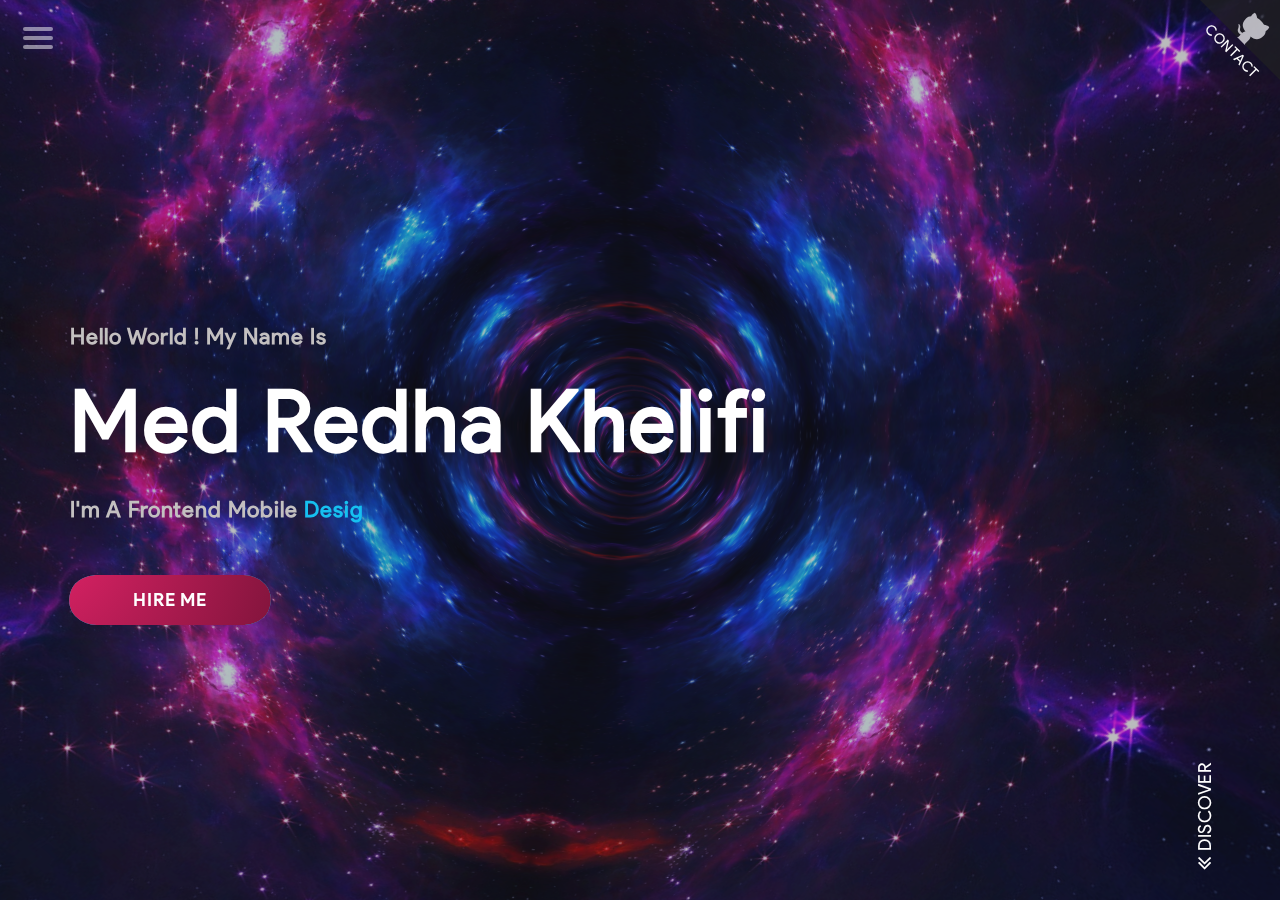
<file: index.html>
<!DOCTYPE html>
<html lang="en">
  <head>
    <meta http-equiv="content-type" content="text/html;charset=UTF-8" />
    <meta http-equiv="X-UA-Compatible" content="IE=edge" />
    <meta name="viewport" content="width=device-width, initial-scale=1" />
    <meta name="description" content="Med Redha Khelifi - Frontend Developer" />
    <meta name="author" content="Med Redha" />
    <meta
      name="keywords"
      content="Med Redha Khelifi, Personal, Portfolio, Responsive, JavaScript, Html, Css, jQuery"
    />
    <title>Med Redha Khelifi</title>
    <style>
      @font-face {
        font-family: 'Regular';
        src: url('fonts/Regular.ttf');
      }
      @font-face {
        font-family: 'Bold';
        src: url('fonts/Bold.ttf');
      }
    </style>
    <link rel="icon" href="images/icon.png" />
    <!-- Font Awesome Css -->
    <link rel="stylesheet" href="css/font-awesome.min.css" />
    <!-- Magnific css -->
    <link rel="stylesheet" href="css/magnific-popup.css" />
    <!-- Bootstrap Css -->
    <link rel="stylesheet" href="css/bootstrap.min.css" />
    <!-- Owl Carousel Css -->
    <link rel="stylesheet" href="css/owl.carousel.min.css" />
    <link rel="stylesheet" href="css/owl.theme.default.min.css" />
    <!-- Animate Css -->
    <link rel="stylesheet" href="css/animate.min.css" />
    <!-- Main Style Css -->
    <link rel="stylesheet" type="text/css" href="css/main.css" />
    <!-- Normalizer Css -->
    <link rel="stylesheet" type="text/css" href="css/normalize.css" />
    <!-- Edge Css -->
    <link rel="stylesheet" type="text/css" href="css/edge.css" />
    <!-- JQuery script -->
    <script src="https://code.jquery.com/jquery-3.2.1.min.js"></script>
    <script src="https://cdnjs.cloudflare.com/ajax/libs/jquery/2.1.3/jquery.min.js"></script>
  </head>
  <body class="main">
    <!-- ========== Loading Page ========== -->

    <div class="preloader">
      <div class="loading-overlay">
        <div class="loading-inner">
          <span></span>
          <span></span>
        </div>
      </div>
    </div>

    <!-- ========== Start SideBar ========== -->

    <div class="page area">
      <ul class="circles">
        <li></li>
        <li></li>
        <li></li>
        <li></li>
        <li></li>
        <li></li>
        <li></li>
        <li></li>
        <li></li>
        <li></li>
      </ul>
      <span class="menu_toggle">
        <button class="menu">
          <svg viewBox="0 0 64 48">
            <path d="M19,15 L45,15 C70,15 58,-2 49.0177126,7 L19,37"></path>
            <path d="M19,24 L45,24 C61.2371586,24 57,49 41,33 L32,24"></path>
            <path d="M45,33 L19,33 C-8,33 6,-2 22,14 L45,37"></path>
          </svg>
        </button>
      </span>
      <div class="menu_items">
        <ul class="menu_hidden">
          <li data-text="Home"><a href="">Home</a></li>
          <li data-text="About"><a href="#">About</a></li>
          <li data-text="Services"><a href="#">Services</a></li>
          <li data-text="Portfolio"><a href="#">Portfolio</a></li>
          <li data-text="Team"><a href="#">Team</a></li>
          <li data-text="Contact"><a href="#">Contact</a></li>
        </ul>
      </div>

      <!-- ========== End SideBar ========== -->

      <!-- ========== Start Home ========== -->
      <main class="content">
        <div class="content_inner">
          <section class="home" id="home">
            <canvas id="scene"></canvas>
            <div class="overlay">
              <div class="edge">
                <svg
                  class="edge__deco"
                  width="300"
                  height="240"
                  viewBox="0 0 1000 800"
                >
                  <path
                    d="M27.4,171.8C73,42.9,128.6,1,128.6,1s0,0,0,0c58.5,0,368.3,0.3,873.2,0.8c38.5,211,42.1,373.5,38.9,476.7c-2.5,80.3-10.6,174.9-76.7,247.8c-15.1,16.6-37.4,41.2-72.8,53.9c-92.4,33.1-173-50.8-283.9-99.4c-224.3-98.4-334.9,51.4-472.2-45.6C-6.3,535.2-14.5,290.6,27.4,171.8z"
                  />
                </svg>
                <a
                  href="https://github.com/MedRedha"
                  class="github-corner"
                  aria-label="Follow me on GitHub"
                >
                  <svg
                    class="github-corner__svg"
                    width="80"
                    height="80"
                    viewBox="0 0 250 250"
                    aria-hidden="true"
                  >
                    <path
                      d="M0,0 L115,115 L130,115 L142,142 L250,250 L250,0 Z"
                    ></path>
                    <path
                      d="M128.3,109.0 C113.8,99.7 119.0,89.6 119.0,89.6 C122.0,82.7 120.5,78.6 120.5,78.6 C119.2,72.0 123.4,76.3 123.4,76.3 C127.3,80.9 125.5,87.3 125.5,87.3 C122.9,97.6 130.6,101.9 134.4,103.2"
                      fill="currentColor"
                      style="transform-origin: 130px 106px;"
                      class="octo-arm"
                    ></path>
                    <path
                      d="M115.0,115.0 C114.9,115.1 118.7,116.5 119.8,115.4 L133.7,101.6 C136.9,99.2 139.9,98.4 142.2,98.6 C133.8,88.0 127.5,74.4 143.8,58.0 C148.5,53.4 154.0,51.2 159.7,51.0 C160.3,49.4 163.2,43.6 171.4,40.1 C171.4,40.1 176.1,42.5 178.8,56.2 C183.1,58.6 187.2,61.8 190.9,65.4 C194.5,69.0 197.7,73.2 200.1,77.6 C213.8,80.2 216.3,84.9 216.3,84.9 C212.7,93.1 206.9,96.0 205.4,96.6 C205.1,102.4 203.0,107.8 198.3,112.5 C181.9,128.9 168.3,122.5 157.7,114.1 C157.9,116.9 156.7,120.9 152.7,124.9 L141.0,136.5 C139.8,137.7 141.6,141.9 141.8,141.8 Z"
                      fill="currentColor"
                      class="octo-body"
                    ></path></svg
                ></a>
                <h4 class="edge__title">Contact</h4>
                <a
                  href="https://linkedin.com/in/med-redha-khelifi-ph-d-b9397914a"
                >
                  <img
                    id="ball-one"
                    class="edge__desc ball-one hvr-buzz-out"
                    src="images/linkedin.svg"
                    alt="Linkedin"
                /></a>
                <a href="https://codepen.io/RedhaDirac/pens/popular">
                  <img
                    id="ball-two"
                    class="edge__desc ball-two hvr-buzz-out"
                    src="images/codepen.svg"
                    alt="Codepen"
                /></a>
                <a href="https://dribbble.com/MedRedha93/collections">
                  <img
                    id="ball-three"
                    class="edge__desc ball-three hvr-buzz-out"
                    src="images/dribble.svg"
                    alt="Dribble"
                /></a>
                <a href="https://stackoverflow.com/users/12115115/med-redha">
                  <img
                    id="ball-four"
                    class="edge__desc ball-four hvr-buzz-out"
                    src="images/sof.svg"
                    alt="stackoverflow"
                /></a>
                <a href="goodreads.com/user/show/61033954-med-redha">
                  <img
                    id="ball-five"
                    class="edge__desc ball-five hvr-buzz-out"
                    src="images/goodreads.svg"
                    alt="goodreads"
                /></a>
                <a href="https://join.skype.com/invite/dXMWCM8iocgu">
                  <img
                    id="ball-six"
                    class="edge__desc ball-six hvr-buzz-out"
                    src="images/skype.svg"
                    alt="skype"
                /></a>
                <a href="facetime:+213668056004">
                  <img
                    id="ball-seven"
                    class="edge__desc ball-seven hvr-buzz-out"
                    src="images/facetime.svg"
                    alt="facetime"
                /></a>
                <a href="https://wuud.net">
                  <img
                    id="ball-eight"
                    class="edge__desc ball-eight hvr-buzz-out"
                    src="images/WuuD.svg"
                    alt="WuuD"
                /></a>
              </div>

              <!-- ========== Home ========== -->

              <div class="container">
                <div class="intro display-table">
                  <div class="display-table-cell">
                    <h3>Hello World ! My name is</h3>
                    <h1>Med Redha Khelifi</h1>
                    <p>I'm a Frontend Mobile <span></span></p>
                    <a
                      onClick="javascript:window.open('mailto:khelifi%40medredha.me?&subject=Hiring%20Opportunity&body=Your%20message%20here...', 'mail');event.preventDefault()"
                      href="mailto:khelifi%40medredha.me?&subject=Hiring%20Opportunity&body=Your%20message%20here..."
                      ><div class="btn-liquid fast dark">
                        <span class="innerbtn">Hire me</span>
                      </div></a
                    >
                  </div>
                </div>
                <div class="arrow">
                  <a href="#about">Discover</a>
                </div>
              </div>
            </div>
          </section>
        </div>
      </main>
    </div>

    <!-- ========== End Home ========== -->

    <!-- ========== Start ========== -->

    <!-- ========== End ========== -->

    <!-- ========== Scripts ========== -->
    <script src="https://ajax.googleapis.com/ajax/libs/jquery/2.1.1/jquery.min.js"></script>
    <script>
      // elements
      var $page = $('.page');

      $('.menu_toggle').on('click', function() {
        $page.toggleClass('shazam');
      });
      $('.content').on('click', function() {
        $page.removeClass('shazam');
      });
    </script>
    <script>
      document.querySelectorAll('.menu').forEach((btn) => {
        btn.addEventListener('click', (e) => {
          btn.classList.toggle('active');
        });
      });
    </script>
    <script src="https://cdnjs.cloudflare.com/ajax/libs/jquery/2.1.3/jquery.min.js"></script>
    <!-- jQuery -->
    <script src="js/jquery-3.2.1.min.js"></script>
    <!-- Bootstrap Js -->
    <script src="js/bootstrap.min.js"></script>
    <!-- Typed Js -->
    <script src="js/typed.js"></script>
    <!-- Owl Carousel Js -->
    <script src="js/owl.carousel.min.js"></script>
    <!-- Count To Js -->
    <script src="js/jquery.countTo.min.js"></script>
    <!-- filterizr JS file -->
    <script src="js/jquery.filterizr.js"></script>
    <!-- Magnific Popup JS  -->
    <script src="js/jquery.magnific-popup.min.js"></script>
    <!--  WOW Js  -->
    <script src="js/wow.min.js"></script>
    <!-- Custom Js -->
    <script src="js/custom.js"></script>
    <!-- Liquid Button Animation -->
    <script src="js/liquidButton.js"></script>
    <!-- Background Animation -->
    <script src="js/vendors/three.min.js"></script>
    <script src="js/vendors/TweenMax.min.js"></script>
    <script src="js/background.js"></script>
  </body>
</html>
</file>
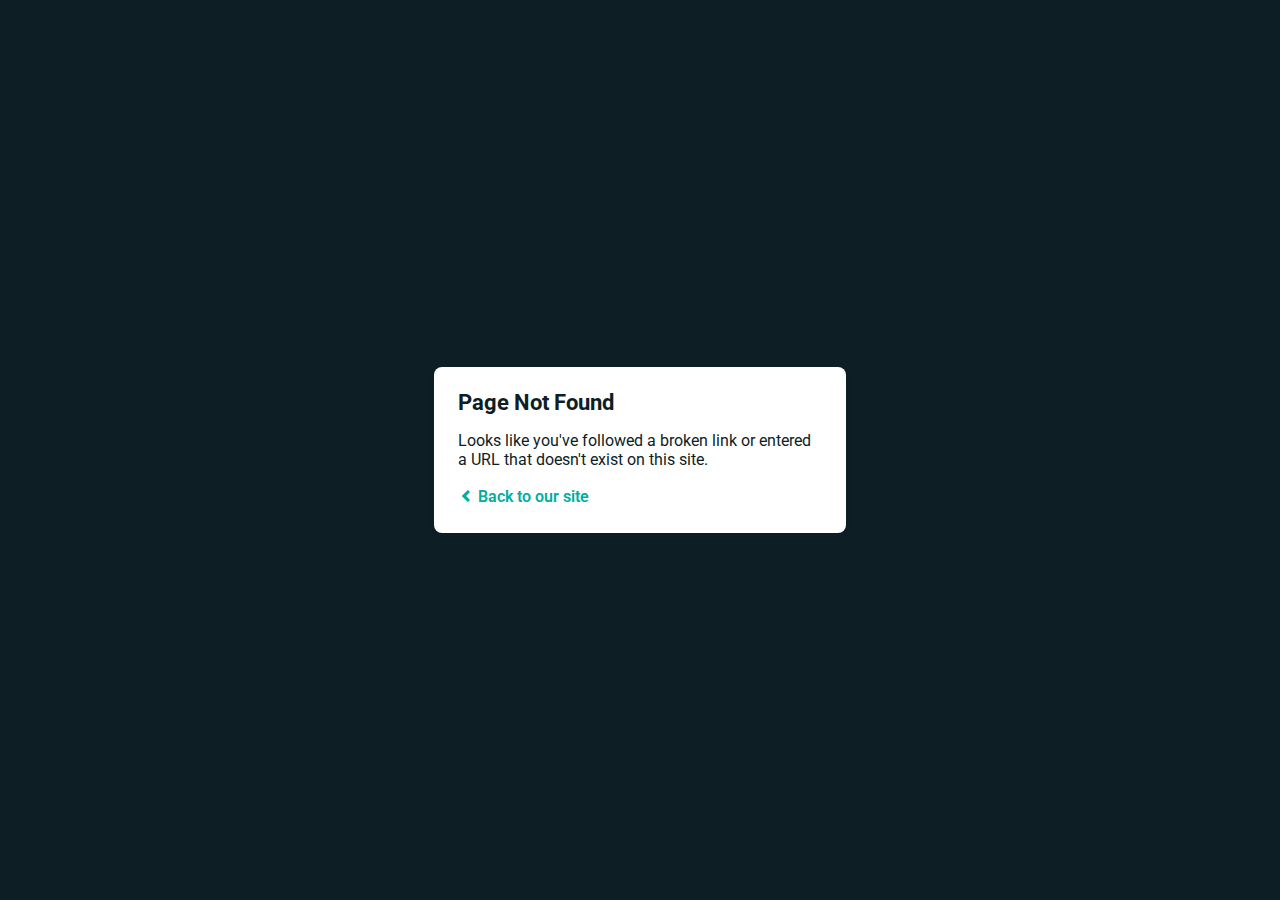
<file: css/owl.video.play.html>
<!DOCTYPE html>
<html>
  <head>
    <meta charset="utf-8" />
    <meta
      name="viewport"
      content="width=device-width, initial-scale=1.0, maximum-scale=1.0, user-scalable=no"
    />

    <title>Page Not Found</title>
    <link
      href="https://fonts.googleapis.com/css?family=Roboto:400,700&subset=latin,latin-ext"
      rel="stylesheet"
      type="text/css"
    />
    <style>
      body {
        font-family: -apple-system, BlinkMacSystemFont, 'Segoe UI', Roboto,
          Helvetica, Arial, sans-serif, 'Apple Color Emoji', 'Segoe UI Emoji',
          'Segoe UI Symbol';
        background: rgb(14, 30, 37);
        color: white;
        overflow: hidden;
        margin: 0;
        padding: 0;
      }

      h1 {
        margin: 0;
        font-size: 22px;
        line-height: 24px;
      }

      .main {
        position: relative;
        display: flex;
        flex-direction: column;
        align-items: center;
        justify-content: center;
        height: 100vh;
        width: 100vw;
      }

      .card {
        position: relative;
        display: flex;
        flex-direction: column;
        width: 75%;
        max-width: 364px;
        padding: 24px;
        background: white;
        color: rgb(14, 30, 37);
        border-radius: 8px;
        box-shadow: 0 2px 4px 0 rgba(14, 30, 37, 0.16);
      }

      a {
        margin: 0;
        text-decoration: none;
        font-weight: 600;
        line-height: 24px;
        color: #00ad9f;
      }

      a svg {
        position: relative;
        top: 2px;
      }

      a:hover,
      a:focus {
        text-decoration: underline;
        color: #007a70;
      }

      a:hover svg path {
        fill: #007a70;
      }

      p:last-of-type {
        margin: 0;
      }
    </style>
  </head>
  <body>
    <div class="main">
      <div class="card">
        <div class="header">
          <h1>Page Not Found</h1>
        </div>
        <div class="body">
          <p>
            Looks like you've followed a broken link or entered a URL that
            doesn't exist on this site.
          </p>
          <p>
            <a id="back-link" href="/">
              <svg
                xmlns="http://www.w3.org/2000/svg"
                width="16"
                height="16"
                viewBox="0 0 16 16"
              >
                <path
                  fill="#00ad9f"
                  d="M11.9998836,4.09370803 L8.55809517,7.43294953 C8.23531459,7.74611298 8.23531459,8.25388736 8.55809517,8.56693769 L12,11.9062921 L9.84187871,14 L4.24208544,8.56693751 C3.91930485,8.25388719 3.91930485,7.74611281 4.24208544,7.43294936 L9.84199531,2 L11.9998836,4.09370803 Z"
                />
              </svg>
              Back to our site
            </a>
          </p>
        </div>
      </div>
    </div>
    <script>
      (function() {
        if (
          document.referrer &&
          document.location.host &&
          document.referrer.match(
            new RegExp('^https?://' + document.location.host)
          )
        ) {
          document
            .getElementById('back-link')
            .setAttribute('href', document.referrer);
        }
      })();
    </script>
  </body>
</html>
</file>
<file: css/main.css>
* {
  -webkit-transition: all 0.4s ease-in-out;
  -moz-transition: all 0.4s ease-in-out;
  -o-transition: all 0.4s ease-in-out;
  -ms-transition: all 0.4s ease-in-out;
  transition: all 0.4s ease-in-out;
}

body {
  font-family: Regular;
  background-color: #323232;
  -webkit-font-smoothing: antialiased;
  -moz-osx-font-smoothing: grayscale;
  font-size: 15px;
  /* height: 100vh; */
  /* overflow: hidden; */
}

h1,
h2,
h4,
h5,
h6 {
  margin: 0;
  padding: 0;
}

a,
a:hover,
a:focus,
a:active {
  color: #fff;
  text-decoration: none;
}

/*=========== Typography ============*/
h1 {
  font-size: 80px;
  font-weight: 800;
}

h2 {
  font-size: 50px;
  font-weight: 600;
}

h3 {
  font-size: 30px;
  font-weight: 600;
}

h4 {
  font-size: 18px;
  font-weight: 400;
}

h5 {
  font-size: 16px;
  font-weight: 400;
}

h6 {
  font-size: 15px;
  font-weight: 400;
}

/*=========== Main Classes ============*/
.main-title {
  margin-bottom: 60px;
  position: relative;
  display: inline-block;
}

.main-title h2 {
  color: #fff;
  text-transform: uppercase;
  font-weight: 600;
  font-size: 28px;
  letter-spacing: 0.7px;
  line-height: 1;
  margin: 0;
  padding-bottom: 15px;
}

.main-title h2:before {
  content: '';
  position: absolute;
  bottom: -5px;
  left: 0;
  width: 100%;
  height: 2px;
  background-color: #6d6b6f;
}

.main-title span {
  position: absolute;
  bottom: -9px;
  left: 67%;
  line-height: 1;
  background: #323232;
  padding: 0 4px;
  font-size: 20px;
  color: #16c0f0;
  font-weight: 600;
  letter-spacing: 0.3px;
}

.display-table {
  display: table;
  width: 100%;
}

.display-table-cell {
  display: table-cell;
  vertical-align: middle;
  height: 100vh;
  min-height: 100%;
}

.main-btn {
  position: relative;
  display: inline-block;
  min-width: 145px;
  background: #16c0f0;
  color: #fff;
  padding: 14px 0;
  font-size: 14px;
  font-weight: 600;
  text-transform: uppercase;
  letter-spacing: 1px;
  text-align: center;
  border: none;
  border-radius: 24px;
  outline: none;
  overflow: hidden;
  z-index: 2;
}

.main-btn:before {
  content: '';
  background: linear-gradient(135deg, #319be6 0%, #16c0f0 100%);
  position: absolute;
  top: 50%;
  left: 50%;
  display: block;
  width: 100%;
  height: 100%;
  border-radius: 24px;
  z-index: -1;
  -webkit-transform: translate(-50%, -50%) scale(0);
  -moz-transform: translate(-50%, -50%) scale(0);
  -o-transform: translate(-50%, -50%) scale(0);
  -ms-transform: translate(-50%, -50%) scale(0);
  transform: translate(-50%, -50%) scale(0);
  -webkit-transition: all 0.4s ease-in-out;
  -moz-transition: all 0.4s ease-in-out;
  -o-transition: all 0.4s ease-in-out;
  -ms-transition: all 0.4s ease-in-out;
  transition: all 0.4s ease-in-out;
}

.main-btn:hover:before {
  -webkit-transform: translate(-50%, -50%) scale(1);
  -moz-transform: translate(-50%, -50%) scale(1);
  -o-transform: translate(-50%, -50%) scale(1);
  -ms-transform: translate(-50%, -50%) scale(1);
  transform: translate(-50%, -50%) scale(1);
}

.btn-flip {
  opacity: 1;
  outline: 0;
  color: #fff;
  line-height: 40px;
  position: relative;
  text-align: center;
  letter-spacing: 1px;
  display: inline-block;
  text-decoration: none;
  text-transform: uppercase;
}
.btn-flip:hover:after {
  opacity: 1;
  transform: translateY(0) rotateX(0);
}
.btn-flip:hover:before {
  opacity: 0;
  transform: translateY(50%) rotateX(90deg);
}
.btn-flip:after {
  top: 0;
  left: 0;
  opacity: 0;
  width: 100%;
  color: #16c0f0;
  display: block;
  transition: 0.5s;
  position: absolute;
  background: white;
  font-family: 'Bold';
  border-radius: 20px;
  content: attr(data-back);
  transform: translateY(-50%) rotateX(90deg);
}
.btn-flip:before {
  top: 0;
  left: 0;
  opacity: 1;
  color: white;
  display: block;
  padding: 0 30px;
  font-family: 'Bold';
  line-height: 40px;
  transition: 0.5s;
  position: relative;
  background: #16c0f0;
  border-radius: 20px;
  content: attr(data-front);
  transform: translateY(0) rotateX(0);
}

/* Liquid Button */

.btn-liquid {
  display: flex;
  justify-content: center;
  flex-direction: row;
  position: absolute;
  width: 200px;
  height: 50px;
  border-radius: 27px;
  letter-spacing: 0.05em;
  align-content: center;
  text-align: center;
  text-decoration: none;
  text-transform: uppercase;
  font-family: 'Bold';
  line-height: 40px;
}

@media screen and (min-width: 601px) {
  .btn-liquid {
    font-size: 18px;
  }
}

/* If the screen size is 600px wide or less, set the font-size of <div> to 30px */
@media screen and (max-width: 600px) {
  .btn-liquid {
    font-size: 16px;
  }
}

.btn-liquid .innerbtn {
  display: flex;
  justify-content: center;
  flex-direction: row;
  top: 5px;
  text-align: center;
  width: fit-content;
  height: fit-content;
  position: relative;
  z-index: 2;
}

.btn-liquid canvas {
  position: absolute;
  top: -50px;
  right: -50px;
  bottom: -50px;
  left: -50px;
  z-index: 1;
}

/* --------------------------------------
   2. Loading
-----------------------------------------*/

.preloader {
  position: fixed;
  top: 0;
  left: 0;
  background-color: #323232;
  width: 100%;
  height: 100%;
  overflow: hidden;
  z-index: 999999999;
  opacity: 1;
}

.loading-overlay {
  position: absolute;
  top: 50%;
  left: 50%;
  -webkit-transform: translate(-50%, -50%);
  -moz-transform: translate(-50%, -50%);
  -o-transform: translate(-50%, -50%);
  -ms-transform: translate(-50%, -50%);
  transform: translate(-50%, -50%);
}

.loading-inner {
  display: inline-block;
  height: 60px;
  width: 60px;
  padding: 0px;
}

.loading-inner span {
  width: 60px;
  height: 60px;
  position: absolute;
  display: inline-block;
  border-radius: 100%;
  background: #16c0f0;
  -webkit-animation: preloading 1.6s linear infinite;
  animation: preloading 1.6s linear infinite;
}

.loading-inner span:last-child {
  animation-delay: -0.6s;
  -webkit-animation-delay: -0.6s;
}

@keyframes preloading {
  0% {
    transform: scale(0, 0);
    opacity: 0.6;
  }

  100% {
    transform: scale(1, 1);
    opacity: 0;
  }
}

@-webkit-keyframes preloading {
  0% {
    -webkit-transform: scale(0, 0);
    opacity: 0.6;
  }

  100% {
    -webkit-transform: scale(1, 1);
    opacity: 0;
  }
}

/* --------------------------------------
   3. Navbar
-----------------------------------------*/

.navbar {
  background: rgba(50, 50, 50, 0.2);
  position: absolute;
  top: 0;
  left: 0;
  width: 100%;
  border: none;
  margin-bottom: 0;
  padding-top: 10px;
  padding-bottom: 10px;
  z-index: 999;
}

.navbar.active-nav {
  position: fixed;
  background: #323232;
  border-bottom: 1px solid rgba(255, 255, 255, 0.1);
}

.navbar .menu-toggle {
  position: relative;
  padding: 10px 0;
  float: right;
  z-index: 2;
  background: transparent;
  border: none;
  outline: none;
  cursor: pointer;
  display: none;
}

.navbar .menu-toggle .bar {
  display: block;
  width: 28px;
  height: 2px;
  background-color: #16c0f0;
}

.navbar .menu-toggle .bar:first-child {
  width: 14px;
  margin-right: 14px;
}

.navbar .menu-toggle .bar:nth-child(2) {
  margin: 6px 0;
}

.navbar .menu-toggle .bar:last-child {
  width: 14px;
  margin-left: 14px;
}

.navbar.menu-active .menu-toggle {
  -webkit-transform: rotate(-45deg);
  -moz-transform: rotate(-45deg);
  -ms-transform: rotate(-45deg);
  -o-transform: rotate(-45deg);
  transform: rotate(-45deg);
}

.navbar.menu-active .menu-toggle .bar:first-child,
.navbar.menu-active .menu-toggle .bar:last-child {
  -webkit-transform: rotate(-90deg) translateY(7px);
  -moz-transform: rotate(-90deg) translateY(7px);
  -ms-transform: rotate(-90deg) translateY(7px);
  -o-transform: rotate(-90deg) translateY(7px);
  transform: rotate(-90deg) translateY(7px);
  margin-right: 0;
  margin-left: 0;
}

.navbar .navbar-brand {
  position: relative;
  height: auto;
  font-size: 22px;
  font-weight: 600;
  text-transform: capitalize;
  letter-spacing: 1px;
  color: #fff !important;
  padding: 10px 0;
}

.navbar .navbar-brand span {
  color: #16c0f0;
}

.navbar .navbar-nav > li > a,
.navbar .navbar-nav > li > a:hover,
.navbar .navbar-nav > li > a:focus {
  color: #fff;
  font-weight: 600;
  padding: 10px 12px;
  letter-spacing: 0.5px;
  text-transform: capitalize;
}

.navbar .navbar-nav > li > a.active {
  color: #16c0f0;
  font-weight: 600;
}

/*=========== Vertical Navigation ============*/
.vertical-nav .toggle-menu {
  position: fixed;
  top: 15px;
  left: 15px;
  padding: 10px 0;
  z-index: 2;
  background: transparent;
  border: none;
  outline: none;
  cursor: pointer;
  z-index: 999999;
}

.vertical-nav .toggle-menu .bar {
  display: block;
  width: 28px;
  height: 2px;
  background-color: #16c0f0;
}

.vertical-nav .toggle-menu .bar:first-child {
  width: 14px;
  margin-right: 14px;
}

.vertical-nav .toggle-menu .bar:nth-child(2) {
  margin: 6px 0;
}

.vertical-nav .toggle-menu .bar:last-child {
  width: 14px;
  margin-left: 14px;
}

.vertical-nav.open .toggle-menu {
  -webkit-transform: rotate(-45deg);
  -moz-transform: rotate(-45deg);
  -ms-transform: rotate(-45deg);
  -o-transform: rotate(-45deg);
  transform: rotate(-45deg);
}

.vertical-nav.open .toggle-menu .bar:first-child,
.vertical-nav.open .toggle-menu .bar:last-child {
  -webkit-transform: rotate(-90deg) translateY(7px);
  -moz-transform: rotate(-90deg) translateY(7px);
  -ms-transform: rotate(-90deg) translateY(7px);
  -o-transform: rotate(-90deg) translateY(7px);
  transform: rotate(-90deg) translateY(7px);
  margin-right: 0;
  margin-left: 0;
}

.vertical-nav .mini-menu {
  position: fixed;
  top: 0;
  left: -100%;
  bottom: 0;
  width: 60px;
  z-index: 99999;
  margin: auto;
  background-color: #323232;
  border-right: 2px solid #383636;
  box-shadow: 0 0 10px rgba(0, 0, 0, 0.1);
  padding: 85px 10px;
}

.vertical-nav.open .mini-menu {
  left: 0;
}

.vertical-nav .mini-menu li {
  display: block;
  width: 40px;
  height: 40px;
}

.vertical-nav .mini-menu li a {
  position: relative;
  display: block;
  width: 40px;
  height: 40px;
  line-height: 40px;
  text-align: center;
  color: #fff;
  border-bottom: 1px solid #383636;
  background: #292929;
}

.vertical-nav .mini-menu li:last-child a {
  border: 1px solid transparent;
}

.vertical-nav .mini-menu li a.active,
.vertical-nav .mini-menu li a:hover {
  background: linear-gradient(135deg, #319be6 0%, #16c0f0 100%);
  color: #fff;
}

.vertical-nav li a:before {
  content: attr(data-name);
  position: absolute;
  top: 50%;
  left: 60px;
  display: block;
  background-color: #16c0f0;
  color: #fff;
  text-transform: capitalize;
  font-size: 12px;
  font-weight: 600;
  letter-spacing: 0.5px;
  line-height: 10px;
  padding: 10px 15px;
  border-radius: 4px;
  z-index: 999999;
  -webkit-animation: nameAnimate 0.6s both;
  animation: nameAnimate 0.6s both;
  display: none;
}

.vertical-nav li a:after {
  content: '';
  position: absolute;
  top: 50%;
  left: 47px;
  display: block;
  border: 7px solid;
  border-color: transparent #16c0f0 transparent transparent;
  z-index: 999999;
  -webkit-animation: nameAnimate 0.6s both;
  animation: nameAnimate 0.6s both;
  display: none;
}

.vertical-nav li a:hover:before,
.vertical-nav li a:hover:after {
  display: block;
}

@-webkit-keyframes nameAnimate {
  0% {
    -webkit-transform: translate(-30px, -75%);
    -moz-transform: translate(-30px, -75%);
    -ms-transform: translate(-30px, -75%);
    -o-transform: translate(-30px, -75%);
    transform: translate(-30px, -75%);
    opacity: 0;
  }

  100% {
    -webkit-transform: translate(0, -50%);
    -moz-transform: translate(0, -50%);
    -ms-transform: translate(0, -50%);
    -o-transform: translate(0, -50%);
    transform: translate(0, -50%);
    opacity: 1;
  }
}

@keyframes nameAnimate {
  0% {
    -webkit-transform: translate(-30px, -75%);
    -moz-transform: translate(-30px, -75%);
    -ms-transform: translate(-30px, -75%);
    -o-transform: translate(-30px, -75%);
    transform: translate(-30px, -75%);
    opacity: 0;
  }

  100% {
    -webkit-transform: translate(0, -50%);
    -moz-transform: translate(0, -50%);
    -ms-transform: translate(0, -50%);
    -o-transform: translate(0, -50%);
    transform: translate(0, -50%);
    opacity: 1;
  }
}

/* --------------------------------------
   4. Home
-----------------------------------------*/

.demo {
  display: inline-block;
  margin: 0 1em 0.5em 0;
  padding: 0 0 0.25em;
}

.demo--current {
  border-color: transparent;
  color: var(--link-hover-color);
  pointer-events: none;
}

.content {
  overflow: hidden;
  padding: 0;
}

#scene.clickable {
  cursor: pointer;
}

.main {
  --background-color: #381e6f;
  --link-color: #d7b5fc;
  --link-hover-color: #cbfaf2;
}

.home {
  /* background: url('../images/home.jpg') center center no-repeat fixed; */
  -webkit-background-size: cover;
  -moz-background-size: cover;
  -o-background-size: cover;
  background-size: cover;
  position: relative;
  height: 100vh;
  overflow: hidden;
  --background-color: #381e6f;
  --link-color: #d7b5fc;
  --link-hover-color: #cbfaf2;
}

.home .overlay {
  background-color: rgba(43, 42, 47, 0.315);
  position: absolute;
  top: 0;
  left: 0;
  width: 100%;
  height: 100%;
}

.home .intro h3 {
  color: #c3c0c0;
  font-family: Regular;
  font-size: 22px;
  font-weight: 600;
  text-transform: capitalize;
  letter-spacing: 1px;
  margin: 0;
}

.home .intro h1 {
  color: #fff;
  font-size: 85px;
  margin: 30px 0;
  text-transform: capitalize;
  line-height: 1;
  letter-spacing: 2px;
}

.home .intro p {
  color: #c3c0c0;
  font-size: 22px;
  font-weight: 600;
  text-transform: capitalize;
  letter-spacing: 1px;
  margin: 0;
  margin-bottom: 50px;
}

.home .intro p span {
  color: #16c0f0;
}

.home .arrow {
  position: absolute;
  bottom: 80px;
  right: 30px;
  font-size: 18px;
  color: #fff;
  -webkit-transform: rotate(-90deg);
  -moz-transform: rotate(-90deg);
  -ms-transform: rotate(-90deg);
  -o-transform: rotate(-90deg);
  transform: rotate(-90deg);
}

.home .arrow a {
  position: relative;
  text-transform: uppercase;
  letter-spacing: 0.5px;
}

.home .arrow a:before {
  content: '\f100';
  font-family: 'FontAwesome';
  position: absolute;
  top: -6px;
  left: -19px;
  font-size: 23px;
  -webkit-animation: arrowmoving 0.9s linear infinite;
  animation: arrowmoving 0.9s linear infinite;
}

@keyframes arrowmoving {
  0% {
    -webkit-transform: translateX(0px);
    -ms-transform: translateX(0px);
    -o-transform: translateX(0px);
    transform: translateX(0px);
  }
  50% {
    -webkit-transform: translateX(-8px);
    -ms-transform: translateX(-8px);
    -o-transform: translateX(-8px);
    transform: translateX(-8px);
  }
  100% {
    -webkit-transform: translateX(0px);
    -ms-transform: translateX(0px);
    -o-transform: translateX(0px);
    transform: translateX(0px);
  }
}

/* --------------------------------------
   5. About Me
-----------------------------------------*/

.about-me {
  padding-top: 100px;
  padding-bottom: 100px;
  color: #fff;
}

.about-me .about-image {
  padding: 7px;
  background: linear-gradient(
    -50deg,
    rgba(170, 170, 170, 0.1) 45%,
    transparent 25%
  );
  box-shadow: 0 0 10px rgba(0, 0, 0, 0.1);
}

.about-me .about-image img {
  position: relative;
  opacity: 0.7;
}

.about-me .about-image img:hover {
  opacity: 1;
}

.about-me .about-info .main-title {
  margin-bottom: 40px;
}

.about-me .about-info h3 {
  position: relative;
  color: #fff;
  font-size: 20px;
  font-weight: 600;
  letter-spacing: 0.7px;
  line-height: 1.6;
  padding-bottom: 10px;
  margin-bottom: 25px;
}

.about-me .about-info h3:before {
  content: '';
  position: absolute;
  top: 100%;
  left: 0;
  height: 2px;
  width: 91px;
  background: linear-gradient(135deg, #319be6 0%, #16c0f0 100%);
}

.about-me .about-info p {
  color: #c2c0c3;
  line-height: 1.8;
  font-weight: 400;
  margin-bottom: 25px;
}

.about-me .about-info .personal-info {
  position: relative;
  background-color: #292929;
  padding: 25px 30px;
  margin-bottom: 25px;
  margin-right: 13px;
}

.about-me .about-info .personal-info p {
  position: relative;
  color: #c2c0c3;
  margin-bottom: 22px;
  padding-left: 37px;
  text-transform: capitalize;
  font-weight: 600;
  letter-spacing: 0.7px;
}

.about-me .about-info .personal-info p span {
  color: #fff;
  background: linear-gradient(135deg, #319be6 0%, #16c0f0 100%);
  width: 30px;
  height: 30px;
  display: inline-block;
  line-height: 30px;
  text-align: center;
  border-radius: 50%;
  position: absolute;
  top: -2px;
  left: -4px;
}

.about-me .about-info .personal-info p span:before {
  content: '';
  background: linear-gradient(135deg, #319be6 0%, #16c0f0 100%);
  width: 2px;
  height: 18px;
  position: absolute;
  top: 29px;
  left: 13px;
}

.about-me .about-info .personal-info p:last-of-type {
  margin-bottom: 0;
}

.about-me .about-info .personal-info p:last-of-type span:before {
  content: none;
}

.about-me .about-info .personal-info .social-media {
  position: absolute;
  top: 50%;
  transform: translateY(-50%);
  right: -12px;
  height: 80%;
  width: 35px;
  background: linear-gradient(135deg, #319be6 0%, #16c0f0 100%);
  text-align: center;
}

.about-me .about-info .personal-info .social-media:before {
  content: '';
  position: absolute;
  top: -15px;
  left: 23px;
  border-right: 12px solid transparent;
  border-top: 6px solid transparent;
  border-bottom: 9px solid #23849e;
}

.about-me .about-info .personal-info .social-media:after {
  content: '';
  position: absolute;
  bottom: -16px;
  left: 23px;
  border-right: 12px solid transparent;
  border-bottom: 6px solid transparent;
  border-top: 9px solid #23849e;
}

.about-me .personal-info .social-media a {
  display: block;
  margin: 12px 0;
}

.about-me .about-info .main-btn {
  min-width: 175px;
}

/* --------------------------------------
   6. Services
-----------------------------------------*/

.services {
  padding-top: 100px;
  padding-bottom: 100px;
  background: #292929;
}

.services .main-title span {
  background: #292929;
}

.services .service {
  position: relative;
  text-align: center;
  background: #323232;
  padding: 25px 30px;
}

.services .service .service-icon i {
  background: #323232;
  color: #16c0f0;
  width: 45px;
  height: 45px;
  line-height: 45px;
  font-size: 22px;
  border: 1px solid #16c0f0;
  border-radius: 50%;
}

.services .service:hover .service-icon i {
  background: #16c0f0;
  color: #fff;
}

.services .service h4 {
  display: inline-block;
  color: #fff;
  font-size: 16px;
  letter-spacing: 1px;
  margin-bottom: 20px;
  margin-top: 20px;
  font-weight: 600;
  text-transform: uppercase;
}

.services .service p {
  line-height: 1.8;
  margin-bottom: 0;
  font-weight: 400;
  color: #c2c0c3;
}

.services .service .service-number {
  position: absolute;
  top: 50%;
  right: -9px;
  -webkit-transform: translateY(-50%);
  -moz-transform: translateY(-50%);
  -o-transform: translateY(-50%);
  -ms-transform: translateY(-50%);
  transform: translateY(-50%);
  background: linear-gradient(135deg, #319be6 0%, #16c0f0 100%);
  color: #fff;
  padding: 10px 5px;
  font-size: 16px;
  font-weight: 600;
}

.services .service .service-number:before {
  content: '';
  position: absolute;
  top: -14px;
  left: 23px;
  border-right: 10px solid transparent;
  border-top: 6px solid transparent;
  border-bottom: 8px solid #23849e;
}

.services .service .service-number:after {
  content: '';
  position: absolute;
  bottom: -14px;
  left: 23px;
  border-right: 10px solid transparent;
  border-bottom: 6px solid transparent;
  border-top: 8px solid #23849e;
}

/* --------------------------------------
   7. Resume
-----------------------------------------*/

.resume {
  padding-top: 100px;
  padding-bottom: 100px;
  color: #fff;
}

.resume .education,
.resume .experience {
  padding-left: 60px;
}

.resume .resume-item {
  position: relative;
  padding: 20px;
  margin-bottom: 30px;
  border: 3px solid #383636;
  box-shadow: 0 0 10px rgba(0, 0, 0, 0.1);
}

.resume .resume-item:last-child {
  margin-bottom: 0;
}

.resume .resume-item:before {
  content: '';
  position: absolute;
  top: 35px;
  left: -29px;
  bottom: -65px;
  width: 4px;
  background: #383636;
  box-shadow: 0 0 10px rgba(0, 0, 0, 0.1);
}

.resume .resume-item:last-child:before {
  content: none;
}

.resume .resume-item .resume-date {
  position: relative;
  display: inline-block;
  min-width: 175px;
  background: linear-gradient(135deg, #319be6 0%, #16c0f0 100%);
  color: #fff;
  padding: 14px 0;
  padding-left: 30px;
  font-size: 14px;
  font-weight: 600;
  letter-spacing: 1px;
  text-align: center;
  border-radius: 24px;
  margin-left: -70px;
}

.resume .resume-item .resume-date i {
  position: absolute;
  top: 0;
  left: 0;
  width: 48px;
  height: 48px;
  line-height: 48px;
  font-size: 18px;
  text-align: center;
  background: #17a1c7;
  border-radius: 50%;
  color: #fff;
}

.resume .resume-item span {
  display: inline-block;
  letter-spacing: 1px;
  color: #c2c0c3;
  margin: 10px;
}

.resume .resume-item h4 {
  font-size: 17px;
  font-weight: 600;
  padding: 15px 0 10px;
  text-transform: capitalize;
  color: #16c0f0;
  opacity: 0.8;
}

.resume .resume-item p {
  line-height: 1.8;
  margin-bottom: 0;
  font-weight: 400;
  color: #c2c0c3;
}

/* --------------------------------------
   8. Skills
-----------------------------------------*/

.skills {
  background: #292929;
  padding-top: 100px;
  padding-bottom: 100px;
}

.skills .main-title span {
  background: #292929;
}

.skills .skills-left h4 {
  font-size: 20px;
  font-weight: 600;
  letter-spacing: 1px;
  color: #fff;
  text-transform: capitalize;
  margin-bottom: 20px;
}

.skills .skills-left p {
  color: #c2c0c3;
  line-height: 1.8;
  font-weight: 400;
  margin-bottom: 20px;
}

.skills .skills-left .main-btn {
  min-width: 175px;
}

.skills .skills-list h3 {
  position: relative;
  width: 49.5%;
  display: inline-block;
  margin-bottom: 15px;
  -webkit-box-shadow: 0px 8px 12px rgba(0, 0, 0, 0.1);
  -moz-box-shadow: 0px 8px 12px rgba(0, 0, 0, 0.1);
  -o-box-shadow: 0px 8px 12px rgba(0, 0, 0, 0.1);
  box-shadow: 0px 8px 12px rgba(0, 0, 0, 0.1);
}

.skills .skills-list h3 a {
  display: inline-block;
  width: 100%;
  padding: 14px 0;
  background: #323232;
  color: #33b9de;
  text-transform: capitalize;
  font-size: 15px;
  font-weight: 600;
  letter-spacing: 1px;
  text-align: center;
  z-index: 1;
}

.skills .skills-list h3.active a {
  background: #33b9de;
  color: #fff;
}

.skills .skills-list h3:before {
  content: '';
  position: absolute;
  bottom: -100%;
  left: 50%;
  display: block;
  border: 9px solid;
  border-color: #33b9de transparent transparent transparent;
  -webkit-transform: translateX(-50%);
  -moz-transform: translateX(-50%);
  -o-transform: translateX(-50%);
  -ms-transform: translateX(-50%);
  transform: translateX(-50%);
  z-index: -1;
}

.skills .skills-list h3.active:before {
  bottom: -18px;
  z-index: 1;
}

.skills .skills-content {
  position: relative;
  background: #323232;
  padding: 20px 25px;
}

.skills .skills-content .personal-skills {
  display: none;
}

.skills .skills-content h3 {
  position: absolute;
  top: 18px;
  right: -10px;
  padding: 20px 0;
  width: calc(100% + 12px);
  height: 20px;
  line-height: 1px;
  background: linear-gradient(135deg, #319be6 0%, #16c0f0 100%);
  color: #fff;
  text-transform: capitalize;
  letter-spacing: 0.3px;
  text-align: center;
  font-size: 16px;
  font-weight: 400;
  display: none;
}

.skills .skills-content h3:before {
  content: '';
  position: absolute;
  top: -14px;
  right: 0;
  border-right: 10px solid transparent;
  border-top: 6px solid transparent;
  border-bottom: 8px solid #23849e;
}

.skills .skills-content h3:after {
  content: '';
  position: absolute;
  bottom: -14px;
  right: 0;
  border-right: 10px solid transparent;
  border-bottom: 6px solid transparent;
  border-top: 8px solid #23849e;
}

.skills .progress-container {
  margin-bottom: 15px;
}

.skills .progress-container .progress {
  position: relative;
  height: 24px;
  background-color: #363638;
  border-radius: 8px;
  margin-bottom: 0;
}

.skills .progress-container .progress .progress-bar {
  height: 4px;
  border-radius: 8px;
  margin-top: 10px;
  background-color: #16c0f0;
  width: 0;
  -webkit-transition: all 1.1s ease-in-out;
  -moz-transition: all 1.1s ease-in-out;
  -o-transition: all 1.1s ease-in-out;
  -ms-transition: all 1.1s ease-in-out;
  transition: all 1.1s ease-in-out;
}

.skills .progress-container .progress h4 {
  position: absolute;
  top: 0;
  left: 48px;
  display: inline-block;
  padding: 0 63px 0 15px;
  font-size: 13px;
  height: 100%;
  letter-spacing: 1px;
  line-height: 22px;
  border-radius: 20px;
  color: #c2c0c3;
  background: #363638;
  border: 1px solid #33b9de;
  text-align: center;
}

.skills .progress-container .progress h4 .percent {
  position: absolute;
  top: 0px;
  right: 0px;
  display: inline-block;
  padding: 0 11px;
  line-height: 22px;
  height: 22px;
  border-radius: 20px;
  background: #33b9de;
  color: #2e2e2f;
  border: 1px solid;
  text-align: center;
}

/* --------------------------------------
   9. Portfolio
-----------------------------------------*/

.portfolio {
  padding-top: 100px;
  padding-bottom: 70px;
}

.portfolio .filter-menu {
  margin-bottom: 40px;
  text-align: center;
}

.portfolio .filter-menu .list-filter {
  display: inline-block;
  margin-bottom: 0;
}

.portfolio .list-filter li {
  display: inline-block;
  margin: 0 14px 10px;
  font-weight: 600;
  letter-spacing: 1.5px;
  cursor: pointer;
  color: #fff;
  font-size: 14px;
}

.portfolio .list-filter .active {
  color: #16c0f0;
}

.portfolio .portfolio-content .item {
  position: relative;
  overflow: hidden;
  margin-bottom: 30px;
}

.portfolio .portfolio-content .item:hover img {
  -webkit-transform: rotate(10deg) scale(1.3);
  -moz-transform: rotate(10deg) scale(1.3);
  -o-transform: rotate(10deg) scale(1.3);
  -ms-transform: rotate(10deg) scale(1.3);
  transform: rotate(10deg) scale(1.3);
}

.portfolio .portfolio-content .item:hover .overlay {
  visibility: visible;
  -webkit-transform: perspective(700px) rotateY(0deg);
  -moz-transform: perspective(700px) rotateY(0deg);
  -o-transform: perspective(700px) rotateY(0deg);
  -ms-transform: perspective(700px) rotateY(0deg);
  transform: perspective(700px) rotateY(0deg);
}

.portfolio .portfolio-content .item .overlay {
  position: absolute;
  top: 0;
  left: 0;
  width: 102%;
  height: 102%;
  visibility: hidden;
  background-color: rgba(50, 50, 50, 0.9);
  -webkit-transform: perspective(700px) rotateY(-90deg);
  -moz-transform: perspective(700px) rotateY(-90deg);
  -o-transform: perspective(700px) rotateY(-90deg);
  -ms-transform: perspective(700px) rotateY(-90deg);
  transform: perspective(700px) rotateY(-90deg);
}

.portfolio .portfolio-content .item .overlay .icon-img {
  position: absolute;
  bottom: 60%;
  left: 50%;
  width: 43px;
  height: 43px;
  line-height: 43px;
  background-color: #16c0f0;
  border: 1px solid #16c0f0;
  color: #fff;
  font-size: 20px;
  text-align: center;
  border-radius: 50%;
  -webkit-transform: translateX(-50%);
  -moz-transform: translateX(-50%);
  -o-transform: translateX(-50%);
  -ms-transform: translateX(-50%);
  transform: translateX(-50%);
}

.portfolio .portfolio-content .item .overlay .item-title {
  position: absolute;
  bottom: 43%;
  left: 50%;
  display: inline-block;
  color: #fff;
  margin: 0;
  font-size: 16px;
  letter-spacing: 0.5px;
  -webkit-transform: translateX(-50%);
  -moz-transform: translateX(-50%);
  -o-transform: translateX(-50%);
  -ms-transform: translateX(-50%);
  transform: translateX(-50%);
}

.portfolio .portfolio-content .item .overlay .item-category span {
  position: absolute;
  bottom: 30%;
  left: 50%;
  color: #16c0f0;
  font-size: 15px;
  font-weight: 600;
  letter-spacing: 1px;
  text-transform: capitalize;
  display: inline-block;
  -webkit-transform: translateX(-50%);
  -moz-transform: translateX(-50%);
  -o-transform: translateX(-50%);
  -ms-transform: translateX(-50%);
  transform: translateX(-50%);
}

/* --------------------------------------
   10. Fun Facts
-----------------------------------------*/

.facts {
  position: relative;
  background: url('../images/facts.jpg') center center no-repeat fixed;
  -webkit-background-size: cover;
  -moz-background-size: cover;
  -o-background-size: cover;
  background-size: cover;
  color: #fff;
  padding-top: 100px;
  padding-bottom: 70px;
}

.facts .overlay {
  background: rgba(0, 0, 0, 0.75);
  position: absolute;
  top: 0;
  left: 0;
  width: 100%;
  height: 100%;
}

.facts .fact-item {
  background: rgba(54, 53, 59, 0.4);
  text-align: center;
  padding: 20px 10px;
  margin-bottom: 30px;
}

.facts .fact-item .fact-number {
  display: block;
  color: #eee;
  font-size: 30px;
  font-weight: 700;
  letter-spacing: 1px;
  margin-top: 10px;
}

.facts .fact-item h4 {
  position: relative;
  display: inline-block;
  background: linear-gradient(135deg, #319be6 0%, #16c0f0 100%);
  color: #fff;
  padding: 17px 25px 17px 60px;
  font-size: 14px;
  font-weight: 600;
  letter-spacing: 1px;
  text-align: center;
  border-radius: 24px;
}

.facts .fact-item h4:before {
  content: '';
  position: absolute;
  bottom: -14px;
  left: 50%;
  display: block;
  border: 7px solid;
  border-color: #45a9c5 transparent transparent transparent;
  -webkit-transform: translateX(-50%);
  -moz-transform: translateX(-50%);
  -o-transform: translateX(-50%);
  -ms-transform: translateX(-50%);
  transform: translateX(-50%);
}

.facts .fact-item h4 span {
  position: absolute;
  top: 0;
  left: 0;
  width: 48px;
  height: 48px;
  line-height: 48px;
  background: #17a1c7;
  color: #fff;
  font-size: 24px;
  text-align: center;
  border-radius: 50%;
}

/* --------------------------------------
   11. Testimonials
-----------------------------------------*/

.testimonials {
  background: #292929;
  padding-top: 100px;
  padding-bottom: 100px;
}

.testimonials .main-title span {
  background: #292929;
}

.testimonials .owl-theme .owl-nav.disabled + .owl-dots {
  margin-top: 20px;
  line-height: 0.7;
}

.testimonials .owl-theme .owl-dots .owl-dot {
  outline: none;
}

.testimonials .owl-theme .owl-dots .owl-dot span {
  background: #323232;
  width: 8px;
  height: 8px;
  margin: 0 7px;
}

.testimonials .owl-theme .owl-dots .owl-dot.active span,
.testimonials .owl-theme .owl-dots .owl-dot:hover span {
  background: #16c0f0;
}

.testimonials .owl-theme .owl-dots .owl-dot.active span {
  display: inline-block;
  -webkit-transition: all 0.2s cubic-bezier(0.47, 0, 0.745, 0.715);
  transition: all 0.2s cubic-bezier(0.47, 0, 0.745, 0.715);
  -webkit-animation: pulse 0.7s infinite cubic-bezier(0.66, 0, 0, 1);
  animation: pulse 0.7s infinite cubic-bezier(0.66, 0, 0, 1);
  -webkit-box-shadow: 0 0 0 0 rgba(22, 192, 240, 0.6);
  box-shadow: 0 0 0 0 rgba(22, 192, 240, 0.6);
}

@-webkit-keyframes pulse {
  to {
    -webkit-box-shadow: 0 0 0 7px rgba(22, 192, 240, 0);
    box-shadow: 0 0 0 7px rgba(22, 192, 240, 0);
  }
}

@keyframes pulse {
  to {
    -webkit-box-shadow: 0 0 0 7px rgba(22, 192, 240, 0);
    box-shadow: 0 0 0 7px rgba(22, 192, 240, 0);
  }
}

.testimonials .testimonial-box {
  position: relative;
  padding: 50px 40px;
  background: #323232;
  border-left: 12px solid #292929;
  border-right: 12px solid #292929;
  text-align: center;
}

.testimonials .testimonial-box .description {
  position: relative;
}

.testimonials .testimonial-box .description .quote-left {
  position: absolute;
  top: -12px;
  left: -50px;
  background: linear-gradient(135deg, #319be6 0%, #16c0f0 100%);
  color: #fff;
  padding: 10px;
  font-size: 16px;
  font-weight: 600;
}

.testimonials .testimonial-box .description .quote-left:before {
  content: '';
  position: absolute;
  top: -14px;
  right: 25px;
  border-left: 10px solid transparent;
  border-top: 6px solid transparent;
  border-bottom: 8px solid #23849e;
}

.testimonials .testimonial-box .description .quote-left:after {
  content: '';
  position: absolute;
  bottom: -14px;
  right: 25px;
  border-left: 10px solid transparent;
  border-bottom: 6px solid transparent;
  border-top: 8px solid #23849e;
}

.testimonials .testimonial-box .description .quote-right {
  position: absolute;
  bottom: -12px;
  right: -50px;
  background: linear-gradient(135deg, #319be6 0%, #16c0f0 100%);
  color: #fff;
  padding: 10px;
  font-size: 16px;
  font-weight: 600;
}

.testimonials .testimonial-box .description .quote-right:before {
  content: '';
  position: absolute;
  top: -14px;
  left: 25px;
  border-right: 10px solid transparent;
  border-top: 6px solid transparent;
  border-bottom: 8px solid #23849e;
}

.testimonials .testimonial-box .description .quote-right:after {
  content: '';
  position: absolute;
  bottom: -14px;
  left: 25px;
  border-right: 10px solid transparent;
  border-bottom: 6px solid transparent;
  border-top: 8px solid #23849e;
}

.testimonials .testimonial-box .description p {
  color: #c2c0c3;
  font-size: 14px;
  line-height: 1.8;
  font-weight: 400;
  margin-bottom: 0;
}

.testimonials .testimonial-box .client-pic {
  margin-top: 35px;
}

.testimonials .testimonial-box .client-pic img {
  width: 95px;
  height: 95px;
  border-radius: 50%;
  display: inline-block;
  border: 2px solid #3a3838;
  padding: 3px;
  background: #323232;
}

.testimonials .client-details {
  margin-top: 10px;
}

.testimonials .client-details h6 {
  color: #fff;
  font-size: 16px;
  letter-spacing: 1px;
  text-transform: uppercase;
  font-weight: 600;
  line-height: 1.8;
}

.testimonials .client-details span {
  font-size: 13px;
  font-weight: 600;
  line-height: 1.6;
  color: #16c0f0;
  letter-spacing: 0.7px;
}

/* --------------------------------------
   12. Blog
-----------------------------------------*/

.blog {
  padding-top: 100px;
  padding-bottom: 85px;
  color: #fff;
}

.blog .post {
  margin-bottom: 15px;
  margin-right: 10px;
  height: 270px;
  border: 3px solid #383636;
  border-right: none;
}

.blog .post:hover .post-img img {
  opacity: 1;
  -webkit-transform: scale(1.1);
  -moz-transform: scale(1.1);
  -o-transform: scale(1.1);
  -ms-transform: scale(1.1);
  transform: scale(1.1);
}

.blog .post:after {
  content: '';
  display: table;
  clear: both;
}

.blog .post .post-img {
  float: left;
  width: 40%;
  height: 100%;
  overflow: hidden;
}

.blog .post .post-img img {
  opacity: 0.6;
  width: 100%;
  height: 100%;
}

.blog .post .post-content {
  position: relative;
  float: left;
  width: 60%;
  padding: 20px;
  box-shadow: 0 0 10px rgba(0, 0, 0, 0.1);
  height: 100%;
}

.blog .post .post-content .post-title h4 {
  color: #16c0f0;
  font-size: 16px;
  font-weight: 600;
  line-height: 1.5;
  letter-spacing: 0.5px;
  margin: 0 0 5px;
}

.blog .post .post-content .post-info {
  margin-bottom: 0;
}

.blog .post .post-content .post-info li {
  display: inline-block;
  font-size: 12px;
  margin-right: 10px;
  color: #c2c0c3;
}

.blog .post .post-content .post-info li a span {
  color: #c2c0c3;
}

.blog .post .post-content .post-info li a span:hover {
  color: #16c0f0;
}

.blog .post .post-content .post-text p {
  line-height: 1.8;
  font-weight: 400;
  padding-top: 15px;
  margin: 15px 0 0;
  border-top: 1px solid #3a3939;
  color: #c2c0c3;
  font-size: 14px;
}

.blog .post-content .post-footer {
  position: absolute;
  bottom: 0;
  width: 100%;
  left: 0;
  background: #292929;
  padding: 25px 15px;
}

.blog .post-content .post-footer .post-more {
  color: #fff;
  font-size: 13px;
  font-weight: 600;
  text-transform: uppercase;
  letter-spacing: 0.6px;
}

.blog .post-content .post-footer .post-more:hover {
  color: #16c0f0;
}

.blog .post-content .post-footer .post-more i {
  margin-left: 4px;
}

.blog .post-content .post-footer .post-category a {
  position: absolute;
  top: 50%;
  transform: translateY(-50%);
  right: -10px;
  background: linear-gradient(135deg, #319be6 0%, #16c0f0 100%);
  color: #fff;
  padding: 8px 16px;
  font-size: 15px;
  font-weight: 600;
  letter-spacing: 1px;
}

.blog .post-content .post-footer .post-category a:before {
  content: '';
  position: absolute;
  top: -12px;
  right: 0;
  border-right: 10px solid transparent;
  border-top: 6px solid transparent;
  border-bottom: 6px solid #23849e;
}

.blog .post-content .post-footer .post-category a:after {
  content: '';
  position: absolute;
  bottom: -12px;
  right: 0;
  border-right: 10px solid transparent;
  border-bottom: 6px solid transparent;
  border-top: 6px solid #23849e;
}

/* --------------------------------------
   13. Contact
-----------------------------------------*/

.contact {
  background: #292929;
  padding-top: 100px;
  padding-bottom: 100px;
}

.contact .main-title span {
  background: #292929;
}

.contact .contact-boxes {
  border: 3px solid #383636;
  padding: 40px 20px;
  box-shadow: 0 0 10px rgba(0, 0, 0, 0.1);
}

.contact .contact-box {
  margin-bottom: 20px;
}

.contact .contact-box .title-box {
  margin-bottom: 20px;
}

.contact .contact-box .title-box h4 {
  position: relative;
  background: linear-gradient(135deg, #319be6 0%, #16c0f0 100%);
  color: #fff;
  padding: 12px 0;
  font-size: 14px;
  font-weight: 600;
  letter-spacing: 1px;
  text-align: center;
  border-radius: 24px;
}

.contact .contact-box .title-box h4:before {
  content: '';
  position: absolute;
  bottom: -14px;
  left: 50%;
  display: block;
  border: 7px solid;
  border-color: #45a9c5 transparent transparent transparent;
  -webkit-transform: translateX(-50%);
  -moz-transform: translateX(-50%);
  -o-transform: translateX(-50%);
  -ms-transform: translateX(-50%);
  transform: translateX(-50%);
}

.contact .contact-box .title-box h4 .icon-box {
  position: absolute;
  top: 0;
  left: 0;
  width: 38px;
  height: 38px;
  line-height: 38px;
  font-size: 18px;
  text-align: center;
  background: #17a1c7;
  border-radius: 50%;
  color: #fff;
}

.contact .contact-box .content-box {
  font-size: 13px;
}

.contact .contact-box .content-box p {
  margin-bottom: 0;
  line-height: 20px;
  font-weight: 600;
  color: #c2c0c3;
  letter-spacing: 1px;
  text-align: center;
}

.contact .contact-box .content-box p:last-child {
  margin-top: 3px;
}

.contact .contact-form {
  border: 3px solid #383636;
  box-shadow: 0 0 10px rgba(0, 0, 0, 0.1);
  padding: 40px 30px;
}

.contact .contact-form .form-group {
  position: relative;
  margin-bottom: 40px;
}

.contact .contact-form .form-group .form-control {
  background-color: #292929;
  color: #fff;
  border: 0;
  border-bottom: 1px solid rgba(255, 255, 255, 0.4);
  outline: none;
  box-shadow: none;
  border-radius: 0;
  height: 46px;
  padding: 12px;
}

.contact .contact-form .form-group textarea.form-control {
  height: 120px;
  resize: none;
  padding-top: 18px;
}

.contact .contact-form .form-group label {
  position: absolute;
  top: 13px;
  left: 12px;
  width: 100%;
  margin-bottom: 0;
  font-weight: 400;
  cursor: text;
  color: #c2c0c3;
}

.contact .contact-form .form-group .form-control:focus ~ label,
.contact .contact-form .form-group input:not([value='']) ~ label,
.contact .contact-form .form-group textarea:not([data-value='']) ~ label {
  top: -16px;
  left: 0;
  font-size: 13px;
  letter-spacing: 0.5px;
}

.contact .contact-form .form-group .form-control:focus ~ label {
  color: #16c0f0;
}

.contact .contact-form .form-group .input-border {
  content: '';
  position: absolute;
  bottom: 0;
  left: 0;
  width: 100%;
  height: 2px;
  background-color: #16c0f0;
  -webkit-transform: scale(0);
  -moz-transform: scale(0);
  -o-transform: scale(0);
  -ms-transform: scale(0);
  transform: scale(0);
}

.contact .contact-form .form-group .form-control:focus ~ .input-border {
  -webkit-transform: scale(1);
  -moz-transform: scale(1);
  -o-transform: scale(1);
  -ms-transform: scale(1);
  transform: scale(1);
}

.contact .contact-form .contact-btn {
  font-weight: 600;
  letter-spacing: 1.5px;
  outline: none;
}

.contact .contact-form .contact-btn:hover {
  color: #fff;
}

/* --------------------------------------
   14. Footer
-----------------------------------------*/

.footer {
  background-color: #323232;
  padding: 35px 0;
  color: #fff;
}

.footer .logo {
  display: inline-block;
  font-size: 22px;
  font-weight: 600;
  text-transform: capitalize;
  letter-spacing: 1px;
}

.footer .logo span {
  color: #16c0f0;
}

.footer .footer-social-icons {
  margin-bottom: 0;
  padding: 10px 0;
}

.footer .footer-social-icons li {
  display: inline-block;
  margin-right: 10px;
}

.footer .footer-social-icons li a {
  display: inline-block;
  font-size: 16px;
  width: 36px;
  height: 36px;
  line-height: 36px;
  text-align: center;
  border-radius: 50%;
}

.footer .footer-social-icons li a:hover {
  background: linear-gradient(135deg, #319be6 0%, #16c0f0 100%);
  color: #fff;
}

.footer .copyright p {
  font-weight: 600;
  letter-spacing: 1px;
  line-height: 1.8;
  margin: 0;
}

.footer .copyright p a {
  color: #16c0f0;
}

/* --------------------------------------
   15. Scroll To Top
-----------------------------------------*/

.scroll-top {
  background: linear-gradient(135deg, #319be6 0%, #16c0f0 100%);
  position: fixed;
  font-size: 20px;
  bottom: -50px;
  right: -70px;
  width: 45px;
  height: 45px;
  line-height: 45px;
  text-align: center;
  color: #fff;
  border-radius: 50%;
  z-index: 999;
}

.scroll-top.active {
  bottom: 30px;
  right: 30px;
}

/* --------------------------------------
   16. Media Queries
-----------------------------------------*/

/* Extra Large Devices */
@media (min-width: 1200px) {
}

/* Large devices (desktops, less than 1200px) */
@media (min-width: 992px) and (max-width: 1199.98px) {
  /*=========== Navbar ============*/
  .navbar > .container .navbar-brand {
    margin-left: 0;
  }

  /*=========== Home ============*/
  .home .intro {
    margin-left: 3vw;
  }

  /*=========== Services ============*/
  .services .service h4 {
    font-size: 15px;
    letter-spacing: 0.7px;
  }

  /*=========== Fun Facts ============*/
  .facts .fact-item h4 {
    display: block;
    padding: 16px 20px 16px 40px;
    letter-spacing: 0;
  }

  .facts .fact-item h4 span {
    width: 45px;
    height: 45px;
    line-height: 45px;
  }
}

/* Medium devices (tablets, less than 992px) */
@media (min-width: 768px) and (max-width: 991.98px) {
  .main-title h2 {
    font-size: 26px;
  }

  .main-title span {
    font-size: 18px;
  }

  /*=========== Navbar ============*/
  .navbar > .container .navbar-brand {
    margin-left: 0;
  }

  .navbar .navbar-nav > li > a,
  .navbar .navbar-nav > li > a:hover,
  .navbar .navbar-nav > li > a:focus {
    padding: 10px;
  }

  /*=========== Home ============*/
  .home .intro h1 {
    font-size: 75px;
  }

  /*=========== About Me ============*/
  .about-me .about-image {
    margin-right: 110px;
    margin-left: 110px;
    margin-bottom: 40px;
  }

  /*=========== Services ============*/
  .services {
    padding-bottom: 70px;
  }

  .services .service {
    margin-bottom: 30px;
  }

  /*=========== Resume ============*/
  .resume .education {
    margin-bottom: 30px;
  }

  /*=========== Skills ============*/
  .skills .skills-left {
    margin-bottom: 30px;
  }

  /*=========== Fun Facts ============*/
  .facts .fact-item h4 {
    padding: 17px 30px 17px 65px;
  }

  /*=========== Blog ============*/
  .blog .post .post-content .post-text p {
    padding-top: 11px;
    margin: 11px 0 0;
    font-size: 13px;
  }
}

/* Small Devices */
@media (max-width: 767.98px) {
  .main-title h2 {
    font-size: 26px;
  }

  .main-title span {
    font-size: 18px;
  }

  .container {
    max-width: 540px;
  }

  /*=========== Navbar ============*/
  .navbar {
    background-color: #323232;
    border-bottom: 1px solid rgba(255, 255, 255, 0.1);
  }

  .navbar .navbar-header {
    margin: 0;
  }

  .navbar .menu-toggle {
    display: block;
  }

  .navbar .navbar-links {
    position: fixed;
    top: 0;
    left: 0;
    width: 100%;
    height: 100vh;
    visibility: hidden;
    background: rgba(0, 0, 0, 0.4);
  }

  .navbar .navbar-links .navbar-nav {
    background: #323232;
    position: absolute;
    top: 0;
    left: -300px;
    width: 265px;
    height: 100%;
    margin: 0;
    overflow: auto;
  }

  .navbar .navbar-links .navbar-nav > li.nav-brand {
    padding: 60px 0;
    border-bottom: 1px solid #323233;
    box-shadow: 0 6px 10px rgba(0, 0, 0, 0.1);
  }

  .navbar .navbar-links .navbar-nav > li.nav-brand a {
    display: inline-block;
    position: relative;
    padding: 0;
    border: none;
    font-size: 22px;
    font-weight: 600;
    text-transform: capitalize;
    letter-spacing: 1px;
  }

  .navbar .navbar-links .navbar-nav > li.nav-brand a span {
    color: #16c0f0;
  }

  .navbar .navbar-nav > li {
    border-top: 1px solid #3a3939;
    border-bottom: 1px solid #292929;
    padding: 15px 28px;
  }

  .navbar .navbar-nav > li > a,
  .navbar .navbar-nav > li > a:hover,
  .navbar .navbar-nav > li > a:focus {
    position: relative;
    display: inline-block;
    padding: 0;
    margin: 0;
    letter-spacing: 2px;
  }

  .navbar .navbar-nav > li > a:before {
    content: attr(data-name);
    position: absolute;
    left: 0;
    top: 0;
    width: 0;
    overflow: hidden;
    color: #16c0f0;
    -webkit-transition: all 0.5s ease-in-out;
    -moz-transition: all 0.5s ease-in-out;
    -ms-transition: all 0.5s ease-in-out;
    -o-transition: all 0.5s ease-in-out;
    transition: all 0.5s ease-in-out;
  }

  .navbar .navbar-nav > li:not(.nav-brand) > a:hover:before {
    width: 100%;
  }

  .navbar.menu-active .navbar-links {
    visibility: visible;
  }

  .navbar.menu-active .navbar-links .navbar-nav {
    left: 0;
  }

  /*=========== Home ============*/
  .home .intro h1 {
    font-size: 50px;
  }

  /*=========== About Me ============*/
  .about-me {
    padding-top: 80px;
    padding-bottom: 80px;
  }

  .about-me .about-image {
    margin-right: 80px;
    margin-left: 80px;
    margin-bottom: 40px;
  }

  .about-me .about-info h3 {
    font-size: 18px;
  }

  /*=========== Services ============*/
  .services {
    padding-top: 80px;
    padding-bottom: 50px;
  }

  .services .service {
    margin-bottom: 30px;
  }

  /*=========== Resume ============*/
  .resume {
    padding-top: 80px;
    padding-bottom: 80px;
  }

  .resume .education {
    margin-bottom: 30px;
  }

  /*=========== Skills ============*/
  .skills {
    padding-top: 80px;
    padding-bottom: 80px;
  }

  .skills .skills-left {
    margin-bottom: 30px;
  }

  /*=========== Portfolio ============*/
  .portfolio {
    padding-top: 80px;
    padding-bottom: 50px;
  }

  /*=========== Fun Facts ============*/
  .facts {
    padding-top: 80px;
    padding-bottom: 50px;
  }

  .facts .fact-item {
    margin: 0 50px 30px;
  }

  /*=========== Testimonials ============*/
  .testimonials {
    padding-top: 80px;
    padding-bottom: 80px;
  }

  /*=========== Blog ============*/
  .blog {
    padding-top: 80px;
    padding-bottom: 60px;
  }

  .blog .post {
    margin-bottom: 20px;
    height: auto;
  }

  .blog .post .post-img {
    float: none;
    width: 100%;
    height: auto;
  }

  .blog .post .post-content {
    float: none;
    width: 100%;
    padding: 30px 20px 80px;
    height: auto;
  }

  .blog .post .post-content .post-text p {
    margin: 15px 0;
  }

  /*=========== Contact ============*/
  .contact {
    padding-top: 80px;
    padding-bottom: 80px;
  }

  .contact .contact-boxes {
    padding: 40px 90px;
    margin-bottom: 30px;
  }
}

/* Extra small devices (portrait phones, less than 576px) */
@media (max-width: 575.98px) {
  .main-title {
    margin-bottom: 50px;
  }

  .main-title h2 {
    font-size: 20px;
  }

  .main-title span {
    font-size: 16px;
    left: 60%;
  }

  /*=========== Home ============*/
  .home .intro h3 {
    font-size: 20px;
    letter-spacing: 0.3px;
  }

  .home .intro h1 {
    font-size: 42px;
  }

  .home .intro p {
    font-size: 20px;
    letter-spacing: 0.3px;
  }

  .home .arrow {
    right: 5px;
  }

  /*=========== About Me ============*/
  .about-me .about-image {
    margin: 0;
    margin-bottom: 40px;
  }

  .about-me .about-info .main-title {
    margin-bottom: 30px;
  }

  .about-me .about-info h3 {
    font-size: 17px;
    margin-bottom: 20px;
  }

  .about-me .about-info p {
    font-size: 13px;
    margin-bottom: 20px;
  }

  .about-me .about-info .personal-info {
    margin-bottom: 20px;
  }

  .about-me .about-info .personal-info p {
    font-size: 13px;
  }

  /*=========== Services ============*/
  .services .service h4 {
    font-size: 14px;
  }

  .services .service p {
    font-size: 13px;
  }

  /*=========== Resume ============*/
  .resume .resume-item span {
    font-size: 13px;
  }

  .resume .resume-item h4 {
    font-size: 15px;
  }

  .resume .resume-item p {
    font-size: 13px;
  }

  /*=========== Skills ============*/

  .skills .skills-left h4 {
    font-size: 18px;
  }

  .skills .skills-left p {
    font-size: 13px;
  }

  .skills .skills-list {
    display: none;
  }

  .skills .skills-content {
    background: none;
    padding: 0;
  }

  .skills .skills-content .professional-skills,
  .skills .skills-content .personal-skills {
    display: block;
    padding: 20px 25px;
    padding-top: 80px;
    position: relative;
    background: #323232;
  }

  .skills .skills-content h3 {
    display: block;
  }

  .skills .progress-container .progress h4 {
    padding: 0 56px 0 15px;
    font-size: 12px;
    letter-spacing: 0.3px;
  }

  .skills .progress-container .progress h4 .percent {
    padding: 0 8px;
  }

  /*=========== Fun Facts ============*/
  .facts .fact-item {
    margin: 0;
    margin-bottom: 30px;
  }

  /*=========== Testimonials ============*/
  .testimonials .testimonial-box .description p {
    font-size: 13px;
    letter-spacing: 0.3px;
  }

  .testimonials .testimonial-box .client-pic {
    margin-top: 30px;
  }

  /*=========== Blog ============*/
  .blog .post .post-content .post-title h4 {
    font-size: 15px;
  }

  .blog .post .post-content .post-text p {
    font-size: 13px;
    letter-spacing: 0.3px;
  }

  .blog .post-content .post-footer .post-more {
    font-size: 12px;
  }

  .blog .post-content .post-footer .post-category a {
    font-size: 14px;
  }

  /*=========== Contact ============*/
  .contact .contact-boxes {
    padding: 40px 20px;
  }
}
</file>
<file: css/edge.css>
.edge {
  font-size: 0.65em;
  position: fixed;
  bottom: 0;
  right: 0;
  width: 100%;
  padding: 1.5em;
  display: none;
  align-items: center;
  flex-wrap: wrap;
  background: var(--background-color-3);
  z-index: 1000;
}

.edge,
.edge:hover {
  color: #fff;
}

.edge::after {
  letter-spacing: 0.05em;
  content: '';
  text-transform: uppercase;
  font-size: 0.7em;
  position: absolute;
  top: 0.35em;
  right: 0.5em;
  opacity: 0.5;
  letter-spacing: 0.085em;
  z-index: -1;
}

.edge__deco {
  display: none;
}

.edge__img {
  display: inline-block;
  width: 100%;
  max-width: 160px;
  position: relative;
  margin: 0 1em 0 0;
}

.edge__title {
  display: inline-block;
  text-transform: uppercase;
  letter-spacing: 0.05em;
  position: relative;
}

.edge:hover .edge__title {
  opacity: 0%;
}

.edge__desc {
  display: none;
}

/* GitHub corner */
.github-corner {
  position: absolute;
  top: 0;
  right: 0;
  opacity: 70%;
}

.github-corner:hover .octo-arm {
  opacity: 100%;
  animation-play-state: paused;
}

.github-corner__svg {
  fill: #222223;
  color: #ffffff;
  position: absolute;
  top: 0;
  border: 0;
  right: 0;
}

.github-corner .octo-arm {
  animation-play-state: running;
  animation: octocat-wave 560ms ease-in-out;
  animation-iteration-count: 70000;
}

@keyframes octocat-wave {
  0%,
  100% {
    transform: rotate(0);
  }
  20%,
  60% {
    transform: rotate(-25deg);
  }
  40%,
  80% {
    transform: rotate(10deg);
  }
}

/* 
@media (max-width: 500px) {
  .github-corner__svg:hover .octo-arm {
    animation: none;
  }
  .github-corner .octo-arm {
    animation: octocat-wave 560ms ease-in-out;
  }
} */

@media screen and (min-width: 50em) {
  .edge {
    text-align: right;
    top: 0;
    bottom: auto;
    width: auto;
    padding: 3em 1.5em 0 0;
    display: block;
    font-size: 0.85em;
    background: transparent;
  }

  .edge::after {
    top: 1.5em;
    right: 1.5em;
    left: auto;
    font-size: 0.85em;
  }

  .edge__title {
    display: block;
    position: fixed;
    right: 20px;
    margin-top: 0.4em;
    margin-right: -0.5em;
    transform: rotate(45deg);
    font-weight: 50;
    font-size: 14px;
  }

  .edge__desc {
    display: block;
    color: #fff;
    position: relative;
    width: 40px;
    height: 40px;
    opacity: 0;
    transform: translate3d(0, -10px, 0);
    transition: opacity 0.3s, transform 0.3s;
  }

  .edge__img {
    max-width: 200px;
    width: auto;
    margin: 0;
  }

  .edge:hover .edge__desc {
    opacity: 1;
    transform: translate3d(0, 0, 0);
    transition-delay: 0.2s;
  }

  .edge__deco {
    display: block;
    position: absolute;
    top: 0;
    right: 0;
    fill: #222223;
    opacity: 70%;
    filter: blur(2px);
    transform: translate3d(100%, -100%, 0) rotate3d(0, 0, 1, 40deg)
      scale3d(1, 0.2, 1);
    transition: transform 0.5s ease-out;
  }

  .edge:hover .edge__deco {
    transform: translate3d(0, 0, 0) scale3d(1, 1, 1);
    border-color: #fff;
  }
}

/* Shake Animation */
@-webkit-keyframes hvr-buzz-out {
  10% {
    -webkit-transform: translateX(3px) rotate(2deg);
    transform: translateX(3px) rotate(2deg);
  }
  20% {
    -webkit-transform: translateX(-3px) rotate(-2deg);
    transform: translateX(-3px) rotate(-2deg);
  }
  30% {
    -webkit-transform: translateX(3px) rotate(2deg);
    transform: translateX(3px) rotate(2deg);
  }
  40% {
    -webkit-transform: translateX(-3px) rotate(-2deg);
    transform: translateX(-3px) rotate(-2deg);
  }
  50% {
    -webkit-transform: translateX(2px) rotate(1deg);
    transform: translateX(2px) rotate(1deg);
  }
  60% {
    -webkit-transform: translateX(-2px) rotate(-1deg);
    transform: translateX(-2px) rotate(-1deg);
  }
  70% {
    -webkit-transform: translateX(2px) rotate(1deg);
    transform: translateX(2px) rotate(1deg);
  }
  80% {
    -webkit-transform: translateX(-2px) rotate(-1deg);
    transform: translateX(-2px) rotate(-1deg);
  }
  90% {
    -webkit-transform: translateX(1px) rotate(0);
    transform: translateX(1px) rotate(0);
  }
  100% {
    -webkit-transform: translateX(-1px) rotate(0);
    transform: translateX(-1px) rotate(0);
  }
}
@keyframes hvr-buzz-out {
  10% {
    -webkit-transform: translateX(3px) rotate(2deg);
    transform: translateX(3px) rotate(2deg);
  }
  20% {
    -webkit-transform: translateX(-3px) rotate(-2deg);
    transform: translateX(-3px) rotate(-2deg);
  }
  30% {
    -webkit-transform: translateX(3px) rotate(2deg);
    transform: translateX(3px) rotate(2deg);
  }
  40% {
    -webkit-transform: translateX(-3px) rotate(-2deg);
    transform: translateX(-3px) rotate(-2deg);
  }
  50% {
    -webkit-transform: translateX(2px) rotate(1deg);
    transform: translateX(2px) rotate(1deg);
  }
  60% {
    -webkit-transform: translateX(-2px) rotate(-1deg);
    transform: translateX(-2px) rotate(-1deg);
  }
  70% {
    -webkit-transform: translateX(2px) rotate(1deg);
    transform: translateX(2px) rotate(1deg);
  }
  80% {
    -webkit-transform: translateX(-2px) rotate(-1deg);
    transform: translateX(-2px) rotate(-1deg);
  }
  90% {
    -webkit-transform: translateX(1px) rotate(0);
    transform: translateX(1px) rotate(0);
  }
  100% {
    -webkit-transform: translateX(-1px) rotate(0);
    transform: translateX(-1px) rotate(0);
  }
}
.hvr-buzz-out {
  display: inline-block;
  vertical-align: middle;
  -webkit-transform: perspective(1px) translateZ(0);
  transform: perspective(1px) translateZ(0);
  box-shadow: 0 0 1px rgba(0, 0, 0, 0);
}
.hvr-buzz-out:hover,
.hvr-buzz-out:focus,
.hvr-buzz-out:active {
  -webkit-animation-name: hvr-buzz-out;
  animation-name: hvr-buzz-out;
  -webkit-animation-duration: 0.75s;
  animation-duration: 0.75s;
  -webkit-animation-timing-function: linear;
  animation-timing-function: linear;
  -webkit-animation-iteration-count: 1;
  animation-iteration-count: 1;
}

/*Social buttons animations*/

.ball-one {
  right: 115px;
  top: 15px;
  position: fixed;
  filter: grayscale();
}

.ball-one:hover,
.ball-two:hover,
.ball-three:hover,
.ball-four:hover,
.ball-five:hover,
.ball-six:hover,
.ball-seven:hover,
.ball-eight:hover {
  filter: none;
}

.ball-two {
  position: fixed;
  top: 20px;
  right: 220px;
  filter: grayscale();
}

.ball-three {
  position: fixed;
  top: 75px;
  right: 165px;
  filter: grayscale();
}

.ball-four {
  right: 105px;
  top: 110px;
  position: fixed;
  filter: grayscale();
}

.ball-five {
  position: fixed;
  top: 100px;
  right: 240px;
  filter: grayscale();
}

.ball-six {
  position: fixed;
  top: 140px;
  right: 170px;
  filter: grayscale();
}

.ball-seven {
  position: fixed;
  top: 160px;
  right: 40px;
  filter: grayscale();
}

.ball-eight {
  width: 50px;
  height: 50px;
  position: fixed;
  top: 70px;
  right: 40px;
  filter: grayscale();
}

/* SIDE MENU */

.menu {
  --color: #fff;
  width: 36px;
  height: 36px;
  padding: 0;
  margin: 0;
  outline: none;
  position: fixed;
  left: 20px;
  top: 20px;
  border: none;
  background: none;
  cursor: pointer;
  -webkit-appearence: none;
  -webkit-tap-highlight-color: transparent;
}
.menu svg {
  width: 64px;
  height: 48px;
  top: -6px;
  left: -14px;
  stroke: var(--color);
  stroke-width: 4px;
  stroke-linecap: round;
  stroke-linejoin: round;
  fill: none;
  display: block;
  position: absolute;
}
.menu svg path {
  -webkit-transition: stroke-dasharray var(--duration, 0.85s)
      var(--easing, ease) var(--delay, 0s),
    stroke-dashoffset var(--duration, 0.85s) var(--easing, ease)
      var(--delay, 0s);
  transition: stroke-dasharray var(--duration, 0.85s) var(--easing, ease)
      var(--delay, 0s),
    stroke-dashoffset var(--duration, 0.85s) var(--easing, ease)
      var(--delay, 0s);
  stroke-dasharray: var(--array-1, 26px) var(--array-2, 100px);
  stroke-dashoffset: var(--offset, 126px);
  -webkit-transform: translateZ(0);
  transform: translateZ(0);
}
.menu svg path:nth-child(2) {
  --duration: 0.7s;
  --easing: ease-in;
  --offset: 100px;
  --array-2: 74px;
}
.menu svg path:nth-child(3) {
  --offset: 133px;
  --array-2: 107px;
}
.menu.active svg path {
  --offset: 57px;
}
.menu.active svg path:nth-child(1),
.menu.active svg path:nth-child(3) {
  --delay: 0.15s;
  --easing: cubic-bezier(0.2, 0.4, 0.2, 1.1);
}
.menu.active svg path:nth-child(2) {
  --duration: 0.4s;
  --offset: 2px;
  --array-1: 1px;
}
.menu.active svg path:nth-child(3) {
  --offset: 58px;
}

.area {
  background: #000c40;
  background: -webkit-linear-gradient(to right, #242424, #000c40);
  width: 100%;
  height: 100vh;
}

.circles {
  position: absolute;
  top: 0;
  left: 0;
  width: 100%;
  height: 100%;
  overflow: hidden;
}

.circles li {
  position: absolute;
  display: block;
  list-style: none;
  width: 20px;
  height: 20px;
  background: rgba(255, 255, 255, 0.2);
  animation: animate 25s linear infinite;
  bottom: -150px;
}

.circles li:nth-child(1) {
  left: 25%;
  width: 80px;
  height: 80px;
  animation-delay: 0s;
}

.circles li:nth-child(2) {
  left: 10%;
  width: 20px;
  height: 20px;
  animation-delay: 2s;
  animation-duration: 12s;
}

.circles li:nth-child(3) {
  left: 70%;
  width: 20px;
  height: 20px;
  animation-delay: 4s;
}

.circles li:nth-child(4) {
  left: 40%;
  width: 60px;
  height: 60px;
  animation-delay: 0s;
  animation-duration: 18s;
}

.circles li:nth-child(5) {
  left: 65%;
  width: 20px;
  height: 20px;
  animation-delay: 0s;
}

.circles li:nth-child(6) {
  left: 75%;
  width: 110px;
  height: 110px;
  animation-delay: 3s;
}

.circles li:nth-child(7) {
  left: 35%;
  width: 150px;
  height: 150px;
  animation-delay: 7s;
}

.circles li:nth-child(8) {
  left: 50%;
  width: 25px;
  height: 25px;
  animation-delay: 15s;
  animation-duration: 45s;
}

.circles li:nth-child(9) {
  left: 20%;
  width: 15px;
  height: 15px;
  animation-delay: 2s;
  animation-duration: 35s;
}

.circles li:nth-child(10) {
  left: 85%;
  width: 150px;
  height: 150px;
  animation-delay: 0s;
  animation-duration: 11s;
}

@keyframes animate {
  0% {
    transform: translateY(0) rotate(0deg);
    opacity: 1;
    border-radius: 0;
  }

  100% {
    transform: translateY(-1000px) rotate(720deg);
    opacity: 0;
    border-radius: 50%;
  }
}

.page {
  height: 100%;
  background: -webkit-linear-gradient(to right, #242424, #000c40);
}
.content {
  height: 200%;
  transform-origin: top left;
  transition: transform 0.7s cubic-bezier(1, 0.005, 0.24, 1);
  background-color: transparent;
  box-shadow: 0 4px 8px 0 rgba(0, 0, 0, 0.2), 0 6px 20px 0 rgba(0, 0, 0, 0.19);
}
.content_inner {
  height: 50%;
  overflow-y: auto;
  /* padding: 50px 20%; */
}

.menu_toggle {
  z-index: 900;
  position: fixed;
  top: 0;
  left: 0;
  display: block;
  cursor: pointer;
  width: 100px;
  height: 80px;
  background-color: transparent;
  opacity: 0.5;
  border-bottom-right-radius: 100%;
}
.menu_toggle:active i {
  opacity: 0.8;
}
.menu_toggle i {
  color: #f0f0f0;
}
.menu_toggle .menu_open,
.menu_toggle .menu_close {
  position: absolute;
  top: 50%;
  left: 50%;
  margin-top: -15px;
  margin-left: -12px;
  transition: transform 0.7s cubic-bezier(1, 0.005, 0.24, 1);
}
.menu_toggle .menu_open {
  transform-origin: -100px -100px;
}
.menu_toggle .menu_close {
  transform: rotate(20deg);
  transform-origin: -100px -160px;
}
.menu_items {
  position: fixed;
  bottom: 0;
  left: 50px;
  list-style-type: none;
  margin: 0;
  padding: 0;
}
.menu_items li {
  height: 60px;
  margin-bottom: 30px;
  transform: translateX(-300px);
  transition: transform 0.7s 0s cubic-bezier(1, 0.005, 0.24, 1);
}
.menu_items li:nth-child(2) {
  margin-left: 40px;
}
.menu_items li:nth-child(3) {
  margin-left: 80px;
}
.menu_items a {
  display: block;
  text-decoration: none;
  text-transform: uppercase;
  letter-spacing: 2px;
  color: #a4a4a4;
  transition: color 0.2s;
}
.menu_items a .icon {
  position: relative;
  display: inline-block;
  margin-right: 25px;
  color: #f0f0f0;
}
.menu_items a .icon:after {
  position: absolute;
  top: 50%;
  left: 50%;
  content: '';
  display: block;
  width: 60px;
  height: 60px;
  margin-left: -33px;
  margin-top: -32px;
  border-radius: 100%;
  border: 2px solid #f0f0f0;
  transition: border-color 0.2s;
}
.menu_items a:hover {
  color: #f0f0f0;
}
.menu_items a:hover .icon:after {
  border-color: #f37272;
}
.menu_items a:active .icon {
  color: #f37272;
}
/* Let's open up the menu */
.shazam {
  /*.content_inner {
		 height: 100%;
	}
	*/
}
.shazam .content {
  transform: rotate(-30deg);
}
.shazam .menu_open {
  transform: rotate(-20deg);
}
.shazam .menu_close {
  transform: rotate(0);
}
.shazam .menu_items li {
  transform: translateX(0);
  transition: transform 0.35s 0.45s cubic-bezier(0.175, 0.885, 0.32, 1.275);
}
.shazam .menu_items li:nth-child(2) {
  transition-delay: 0.47s;
}
.shazam .menu_items li:nth-child(3) {
  transition-delay: 0.48s;
}
</file>
